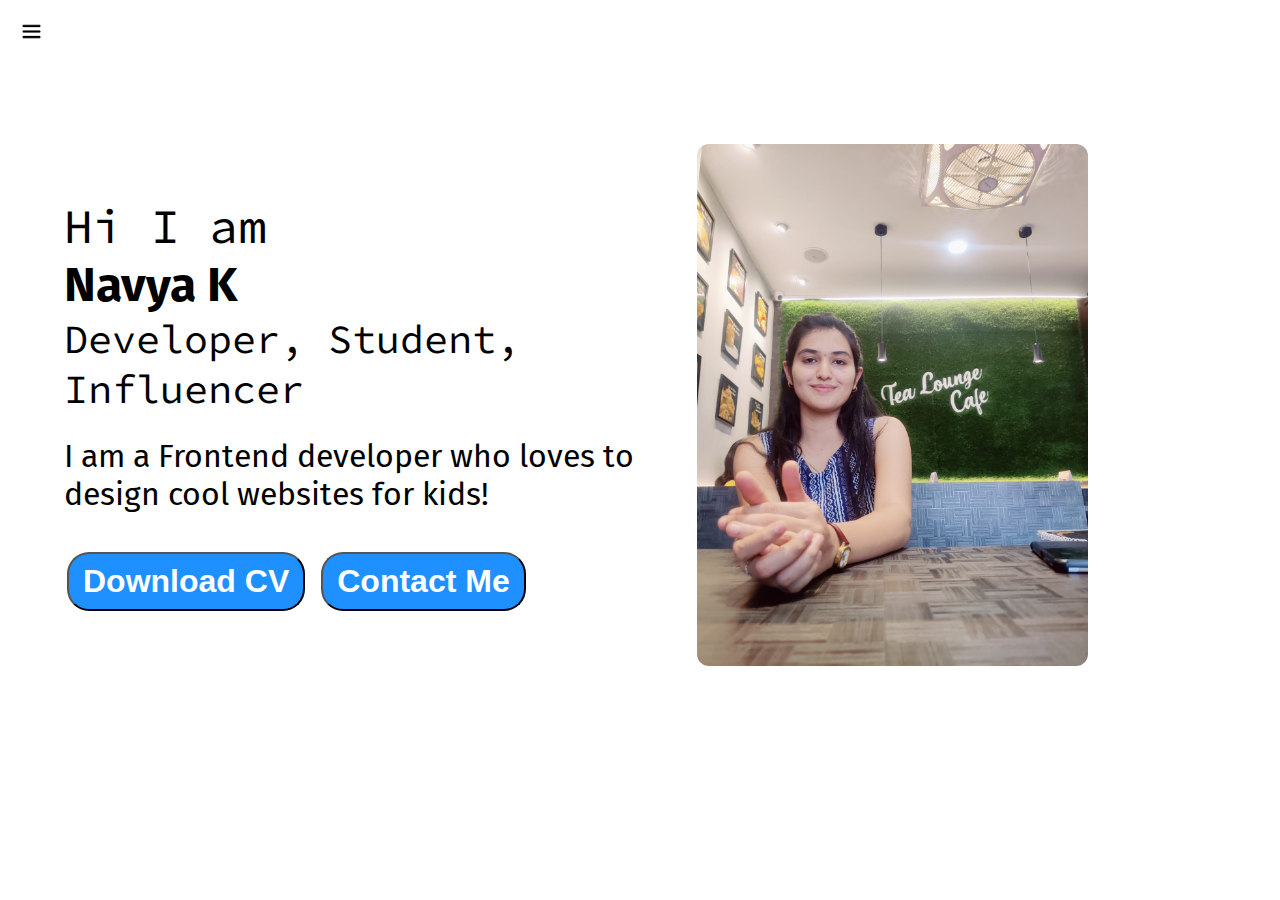
<file: index.html>
<!DOCTYPE html>
<html lang="en">
  <head>
    <meta charset="UTF-8" />
    <meta http-equiv="X-UA-Compatible" content="IE=edge" />
    <meta name="viewport" content="width=device-width, initial-scale=1.0" />
    <title>Navya's portfolio </title>
    <link rel="stylesheet" href="styles.css" />
  </head>
  <body>
    <div class="container">
      <div class="sidebar sidebarGo">
        <nav>
          <ul>
            <li><a href="/">Home</a></li>
            <li><a href="/intro.html">My Intro</a></li>
            <li><a href="/services.html">Services</a></li>
            <li><a href="/blog.html">Blog</a></li>
            <li><a href="/contact.html">Contact Me</a></li>
          </ul>
        </nav>
      </div>

      <div class="main">
        <div class="hamburger">
          <img class="ham" src="ham.jpg" alt="" width="23">
          <img class="cross" src="cross.jpg" alt="" width="23">
        </div>
        <div class="infocontainer">
          <div class="devinfo">
            <div class="hello">Hi I am</div>
            <div class="name">Navya K</div>
            <div class="about">Developer, Student, Influencer</div>
            <div class="moreabout">
              I am a Frontend developer who loves to design cool websites for
              kids!
            </div>
            <div class="buttons">
              <a href="/cv.txt" target="_blank">
              <button class="btn">Download CV</button></a>
              <a href="/contact.html"><button class="btn">Contact Me</button></a>
            </div>
          </div>
          <div class="devpic"><img src ="navyak.jpg" alt="navya pic" /></div>
        </div>
      </div>
    </div>
    <script src="script.js"></script>
  </body>
</html>
</file>
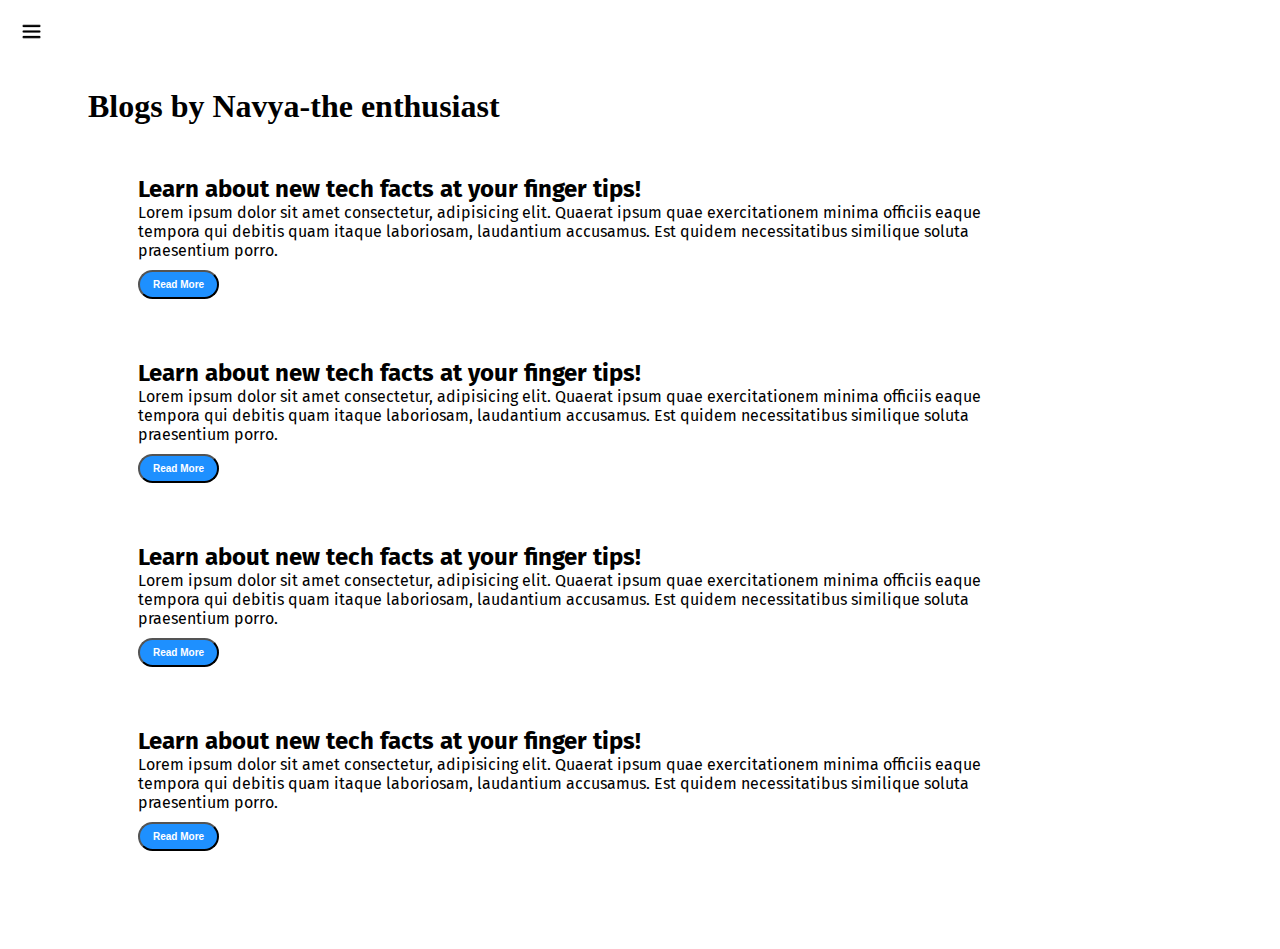
<file: blog.html>
<!DOCTYPE html>
<html lang="en">
  <head>
    <meta charset="UTF-8" />
    <meta http-equiv="X-UA-Compatible" content="IE=edge" />
    <meta name="viewport" content="width=device-width, initial-scale=1.0" />
    <title>Navya's portfolio</title>
    <link rel="stylesheet" href="styles.css" />
  </head>
  <body>
    <div class="container">
     <div class="sidebar sidebarGo">
        <nav>
          <ul>
            <li><a href="/">Home</a></li>
            <li><a href="/intro.html">My Intro</a></li>
            <li><a href="/services.html">Services</a></li>
            <li><a href="/blog.html">Blog</a></li>
            <li><a href="/contact.html">Contact Me</a></li>
          </ul>
        </nav>
      </div>

      <div class="main">
        <div class="hamburger">
          <img class="ham" src="ham.jpg" alt="" width="23">
          <img class="cross" src="cross.jpg" alt="" width="23">
        </div>
        <div class="blogContainer">
          <h1>Blogs by Navya-the enthusiast</h1>

          <div class="blogItem">
            <h2>Learn about new tech facts at your finger tips!</h2>
            <p>Lorem ipsum dolor sit amet consectetur, adipisicing elit. Quaerat ipsum quae exercitationem minima officiis eaque tempora qui debitis quam itaque laboriosam, laudantium accusamus. Est quidem necessitatibus similique soluta praesentium porro.</p>
            <button class="btn btn-sm">Read More</button>
          </div>
            
          <div class="blogItem">
            <h2>Learn about new tech facts at your finger tips!</h2>
            <p>Lorem ipsum dolor sit amet consectetur, adipisicing elit. Quaerat ipsum quae exercitationem minima officiis eaque tempora qui debitis quam itaque laboriosam, laudantium accusamus. Est quidem necessitatibus similique soluta praesentium porro.</p>
            <button class="btn btn-sm">Read More</button>
          </div>

          <div class="blogItem">
            <h2>Learn about new tech facts at your finger tips!</h2>
            <p>Lorem ipsum dolor sit amet consectetur, adipisicing elit. Quaerat ipsum quae exercitationem minima officiis eaque tempora qui debitis quam itaque laboriosam, laudantium accusamus. Est quidem necessitatibus similique soluta praesentium porro.</p>
            <button class="btn btn-sm">Read More</button>
          </div>

          <div class="blogItem">
            <h2>Learn about new tech facts at your finger tips!</h2>
            <p>Lorem ipsum dolor sit amet consectetur, adipisicing elit. Quaerat ipsum quae exercitationem minima officiis eaque tempora qui debitis quam itaque laboriosam, laudantium accusamus. Est quidem necessitatibus similique soluta praesentium porro.</p>
            <button class="btn btn-sm">Read More</button>
          </div>
          </div>
          </div>
          
          
    </div>
    <script src="script.js"></script>
  </body>
</html>
</file>
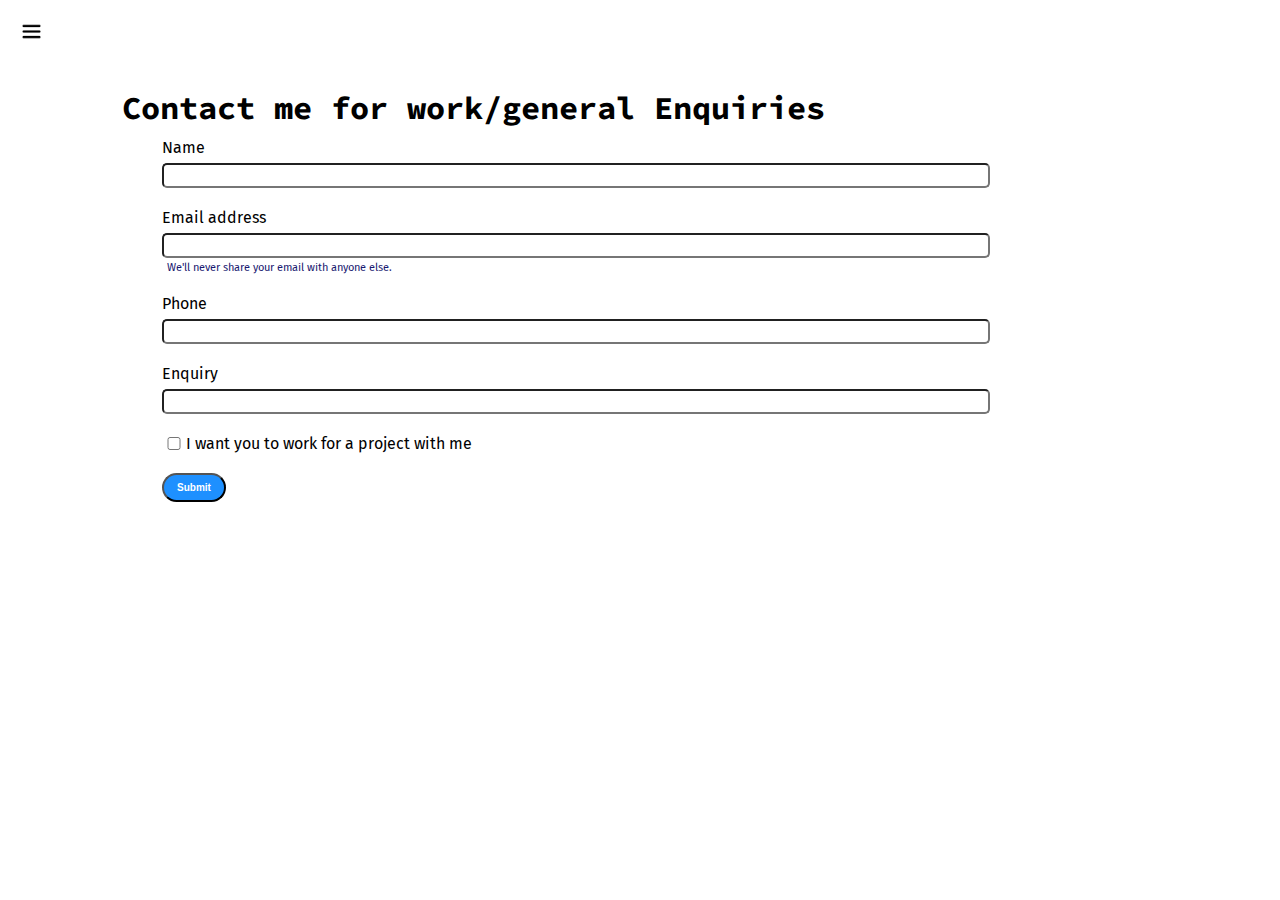
<file: contact.html>
<!DOCTYPE html>
<html lang="en">
  <head>
    <meta charset="UTF-8" />
    <meta http-equiv="X-UA-Compatible" content="IE=edge" />
    <meta name="viewport" content="width=device-width, initial-scale=1.0" />
    <title>Navya's portfolio</title>
    <link rel="stylesheet" href="styles.css" />
  </head>
  <body>
    <div class="container">
     <div class="sidebar sidebarGo">
        <nav>
          <ul>
            <li><a href="/">Home</a></li>
            <li><a href="/intro.html">My Intro</a></li>
            <li><a href="/services.html">Services</a></li>
            <li><a href="/blog.html">Blog</a></li>
            <li><a href="/contact.html">Contact Me</a></li>
          </ul>
        </nav>
      </div>

      <div class="main">
        <div class="hamburger">
          <img class="ham" src="ham.jpg" alt="" width="23">
          <img class="cross" src="cross.jpg" alt="" width="23">
        </div>
        <div class="contactform">
        <h1>Contact me for work/general Enquiries</h1>
            <form>
                <div class="mb-3">
                    <label for="clientmail" class="form-label">Name</label>
                    <input type="name" class="form-control" id="clientmail" aria-describedby="emailHelp">
                    </div>
                <div class="mb-3">
                  <label for="clientmail" class="form-label">Email address</label>
                  <input type="email" class="form-control" id="clientmail" aria-describedby="emailHelp">
                  <div id="emailHelp" class="form-text">We'll never share your email with anyone else.</div>
                </div>
                <div class="mb-3">
                  <label for="clientphone" class="form-label">Phone</label>
                  <input type="phone" class="form-control" id="clientphone">
                </div>
                <div class="mb-3">
                    <label for="clientmail" class="form-label">Enquiry</label>
                    <input type="name" class="form-control" id="clientmail" aria-describedby="emailHelp">
                    </div>
                <div class="mb-3" id="form-check">
                  <input type="checkbox" class="form-check-input" id="isclient">
                  <label class="form-check-label" for="isclient">I want you to work for a project with me</label>
                </div>
                <button type="submit" class="btn btn-sm">Submit</button>
              </form>
        </div>
      </div>
    </div>
    <script src="script.js"></script>
  </body>
</html>
</file>
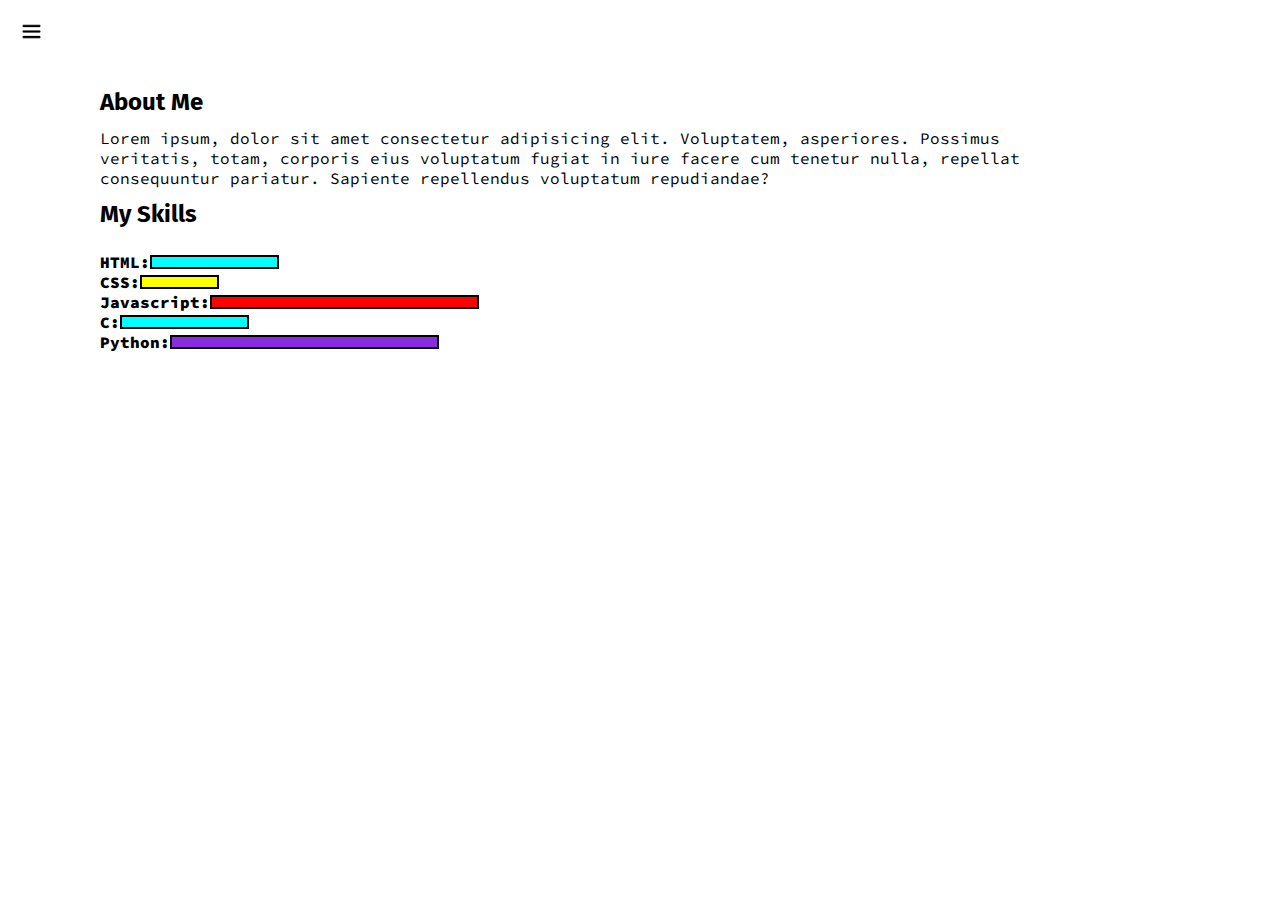
<file: intro.html>
<!DOCTYPE html>
<html lang="en">
  <head>
    <meta charset="UTF-8" />
    <meta http-equiv="X-UA-Compatible" content="IE=edge" />
    <meta name="viewport" content="width=device-width, initial-scale=1.0" />
    <title>Navya's portfolio</title>
    <link rel="stylesheet" href="styles.css" />
  </head>
  <body>
    <div class="container">
     <div class="sidebar sidebarGo">
        <nav>
          <ul>
            <li><a href="/">Home</a></li>
            <li><a href="/intro.html">My Intro</a></li>
            <li><a href="/services.html">Services</a></li>
            <li><a href="/blog.html">Blog</a></li>
            <li><a href="/contact.html">Contact Me</a></li>
          </ul>
        </nav>
      </div>

      <div class="main">
        <div class="hamburger">
          <img class="ham" src="ham.jpg" alt="" width="23">
          <img class="cross" src="cross.jpg" alt="" width="23">
        </div>
        <div class="intro">
          
            <h2>About Me</h2>
            <p>
              Lorem ipsum, dolor sit amet consectetur adipisicing elit.
              Voluptatem, asperiores. Possimus veritatis, totam, corporis eius
              voluptatum fugiat in iure facere cum tenetur nulla, repellat
              consequuntur pariatur. Sapiente repellendus voluptatum
              repudiandae?
            </p>
            <h2>My Skills</h2>
            <div class="skillcontainer">
             <div class="skillItem"> HTML: <div class="skill fifty">  </div></div>

             <div class="skillItem"> CSS: <div class="skill t5">  </div></div>

             <div class="skillItem"> Javascript: <div class="skill">  </div></div>

             <div class="skillItem"> C: <div class="skill fifty">  </div></div>

             <div class="skillItem"> Python: <div class="skill hundred">  </div></div>
             <!--Todo: create a gallery for my projects-->

            </div>
      </div>
    </div>
    <script src="script.js"></script>
  </body>
</html>
</file>
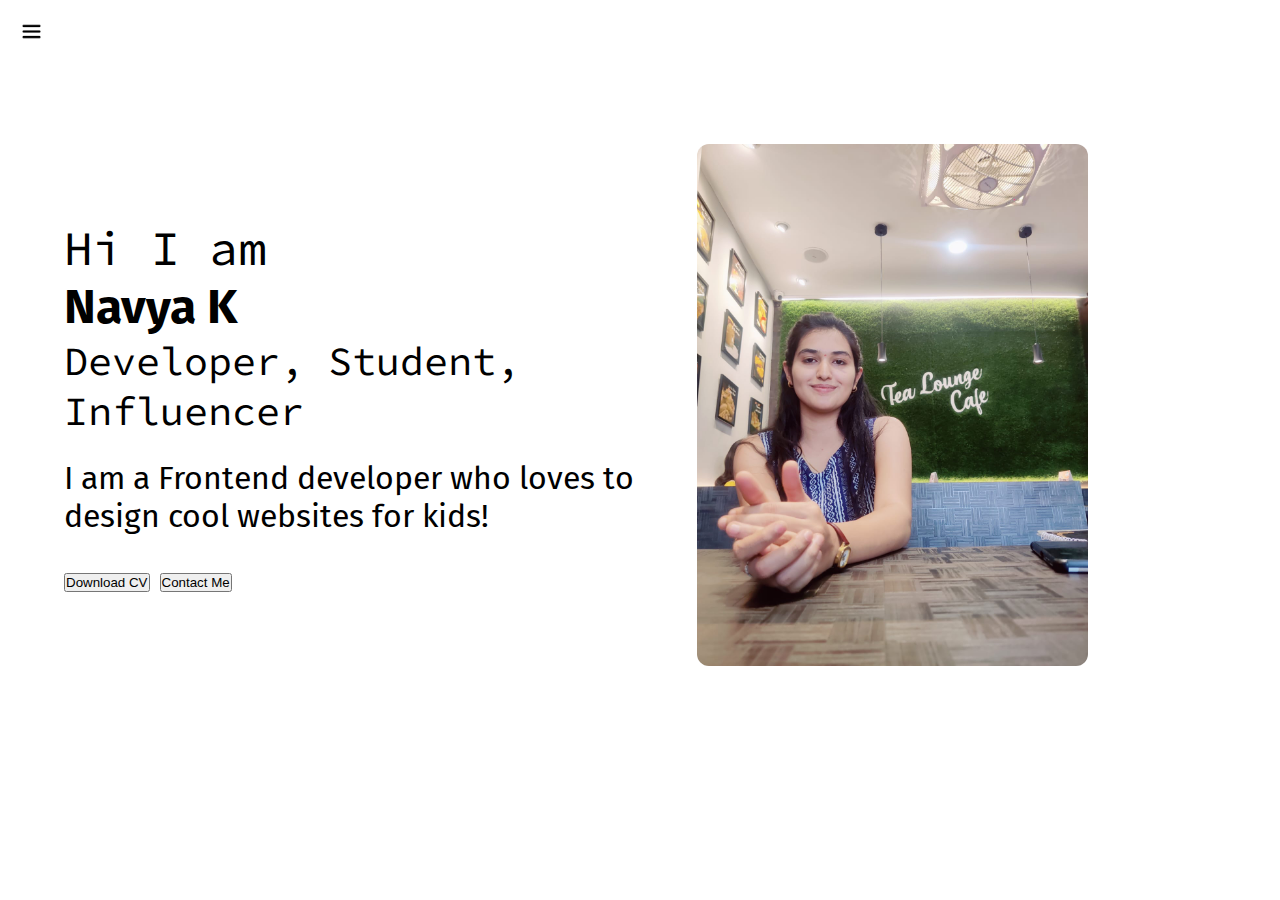
<file: services.html>
<!DOCTYPE html>
<html lang="en">
  <head>
    <meta charset="UTF-8" />
    <meta http-equiv="X-UA-Compatible" content="IE=edge" />
    <meta name="viewport" content="width=device-width, initial-scale=1.0" />
    <title>Navya's portfolio</title>
    <link rel="stylesheet" href="styles.css" />
  </head>
  <body>
    <div class="container">
     <div class="sidebar sidebarGo">
        <nav>
          <ul>
            <li><a href="/">Home</a></li>
            <li><a href="/intro.html">My Intro</a></li>
            <li><a href="/services.html">Services</a></li>
            <li><a href="/blog.html">Blog</a></li>
            <li><a href="/contact.html">Contact Me</a></li>
          </ul>
        </nav>
      </div>

      <div class="main">
        <div class="hamburger">
          <img class="ham" src="ham.jpg" alt="" width="23">
          <img class="cross" src="cross.jpg" alt="" width="23">
        </div>
        <div class="infocontainer">
          <div class="devinfo">
            <div class="hello">Hi I am</div>
            <div class="name">Navya K</div>
            <div class="about">Developer, Student, Influencer</div>
            <div class="moreabout">
              I am a Frontend developer who loves to design cool websites for
              kids!
            </div>
            <div class="buttons">
              <button>Download CV</button>
              <button>Contact Me</button>
            </div>
          </div>
          <div class="devpic"><img src="navyak.jpg" alt="navya pic" /></div>
        </div>
      </div>
    </div>
    <script src="script.js"></script>
  </body>
</html>
</file>
<file: styles.css>
@import url('https://fonts.googleapis.com/css2?family=Fira+Sans&display=swap');
@import url('https://fonts.googleapis.com/css2?family=Source+Code+Pro:wght@300&display=swap');
*{
    margin: 0;
    padding: 0;
}

.sidebar{
    background-color: rgb(223,218,218);
    font-family: 'Fira Sans', sans-serif;
    height: 100vh;
    transition: transform 0.3s ease-in;
    position:absolute;
}

.sidebar nav{
    padding: 45px;
}

.sidebar nav li{
    list-style: none;
    font-size: 30px;
    padding:33px 0;
}
.sidebar nav li a{
    text-decoration: none;
    color:black;
}

.main{
    /*background-color: yellow;*/
    width:90vw;
}

.container{
    display: flex;
}

.infocontainer {
/*background-color: rgb(230,9, 137);*/
height:58vh;
width:80vw;
margin: 144px auto;
display: flex;
justify-content: space-around;
}

.devinfo{
    font-size:16px;
    display:flex;
    justify-content:center;
    flex-direction: column;
    font-family: 'Source Code Pro', monospace;
    max-width: 50vw;
}

.hello{
    font-size: 3em;
}
 
.name{
    font-size: 3em;
    font-weight: bold;
    font-family:  'Fira Sans', sans-serif;
}  
.about{
    font-size: 2.5em;
}
.moreabout{
    font-size: 2em;
    font-family:'Fira Sans', sans-serif; 
    margin-top:23px;
}
.buttons{
    margin-top: 2.2em;
    font-size: 16px;
}

.btn{
    padding: 9px 14px;
    border-radius: 22px;
    color: white;
    background-color:dodgerblue;
    font-weight:bold;
    font-size: 2em;
    margin: 3px 3px;
    cursor: pointer; 
}
.btn-sm{
    font-size: 10px;
    padding: 7px 13px;
    margin: 10px 0;
}

.btn:hover{
    background-color:white;
    color:dodgerblue;
}

.devpic img{
    height: 58vh;
    border-radius:12px; 
    
}

.contactform{
    padding: 0 34px;
    font-family: 'Fira Sans', sans-serif;
    margin:88px;
}
.contactform h1{
    font-family: 'Source Code Pro', monospace;
    /*padding: 12px 0;*/
}
.contactform form div{
    padding: 10px 0;
    display: flex;
    flex-direction: column;
}
.contactform form div input{
    /*width: 26vw;*/
    border-radius:5px;
    margin: 6px 0 0 0;
    padding: 3px;

}
.contactform form{
    margin:0 40px;
}

#emailHelp{
    font-size: 11px;
    color:midnightblue;
    margin: 0 5px;
    padding: 3px 0 0 0;
}

#form-check{
    flex-direction:row;
}
#form-check input{
    width:24px;
    margin:3px 0;
}
.blogItem{
    margin: 50px;
    font-family:'Fira Sans', sans-serif;
}
.blogContainer{
    margin: 88px;
}

.h1{
    font-family:'Fira Sans', sans-serif;
    margin:23px;
}
.p{
    font-family: 'Source Code Pro', monospace; 
}
.intro{
    margin: 88px;
}

.intro h2{
    font-family:'Fira Sans', sans-serif;
    margin:12px;
}
.intro p{
    font-family: 'Source Code Pro', monospace; 
    margin:12px; 
}
.skillcontainer{
    padding:12px;

}
.skillItem{
    display:flex;  
    align-items: center;
    font-family: 'Source Code Pro', monospace; 
    font-weight: 900;
}

.skill{
    width:265px;
    height:10px;
    background-color: red;
    border: 2px solid black; 
}

.hundred{
    width:265px;
    background-color: blueviolet;
}
.fifty{
    width:125px;
    background-color: aqua;
}
.t5{
    width:75px; 
    background-color: yellow;
}
.sidebarGo{
    transform: translate(-443px, 0px);
    position: absolute;
}

.hamburger{
    position:absolute;
    cursor:pointer;
    top:10px;
    left:10px;
}
.ham{
    margin-top:10px;
    margin-left:10px; 
}
.cross{
    margin-left:185px;
    margin-top:10px;
}

@media (max-width: 800px){
    .buttons{
        font-size:6px;
    }
    .devInfo{
        font-size:10px; 
    }
    .devpic{
        display:none;
    }
    .intro, .blogContainer, .contactform{
        margin: 50px 8px;
    }
   /* .sidebar{
        transform: translate(-443px, 0px);
        position: absolute;
    }*/
}
</file>
